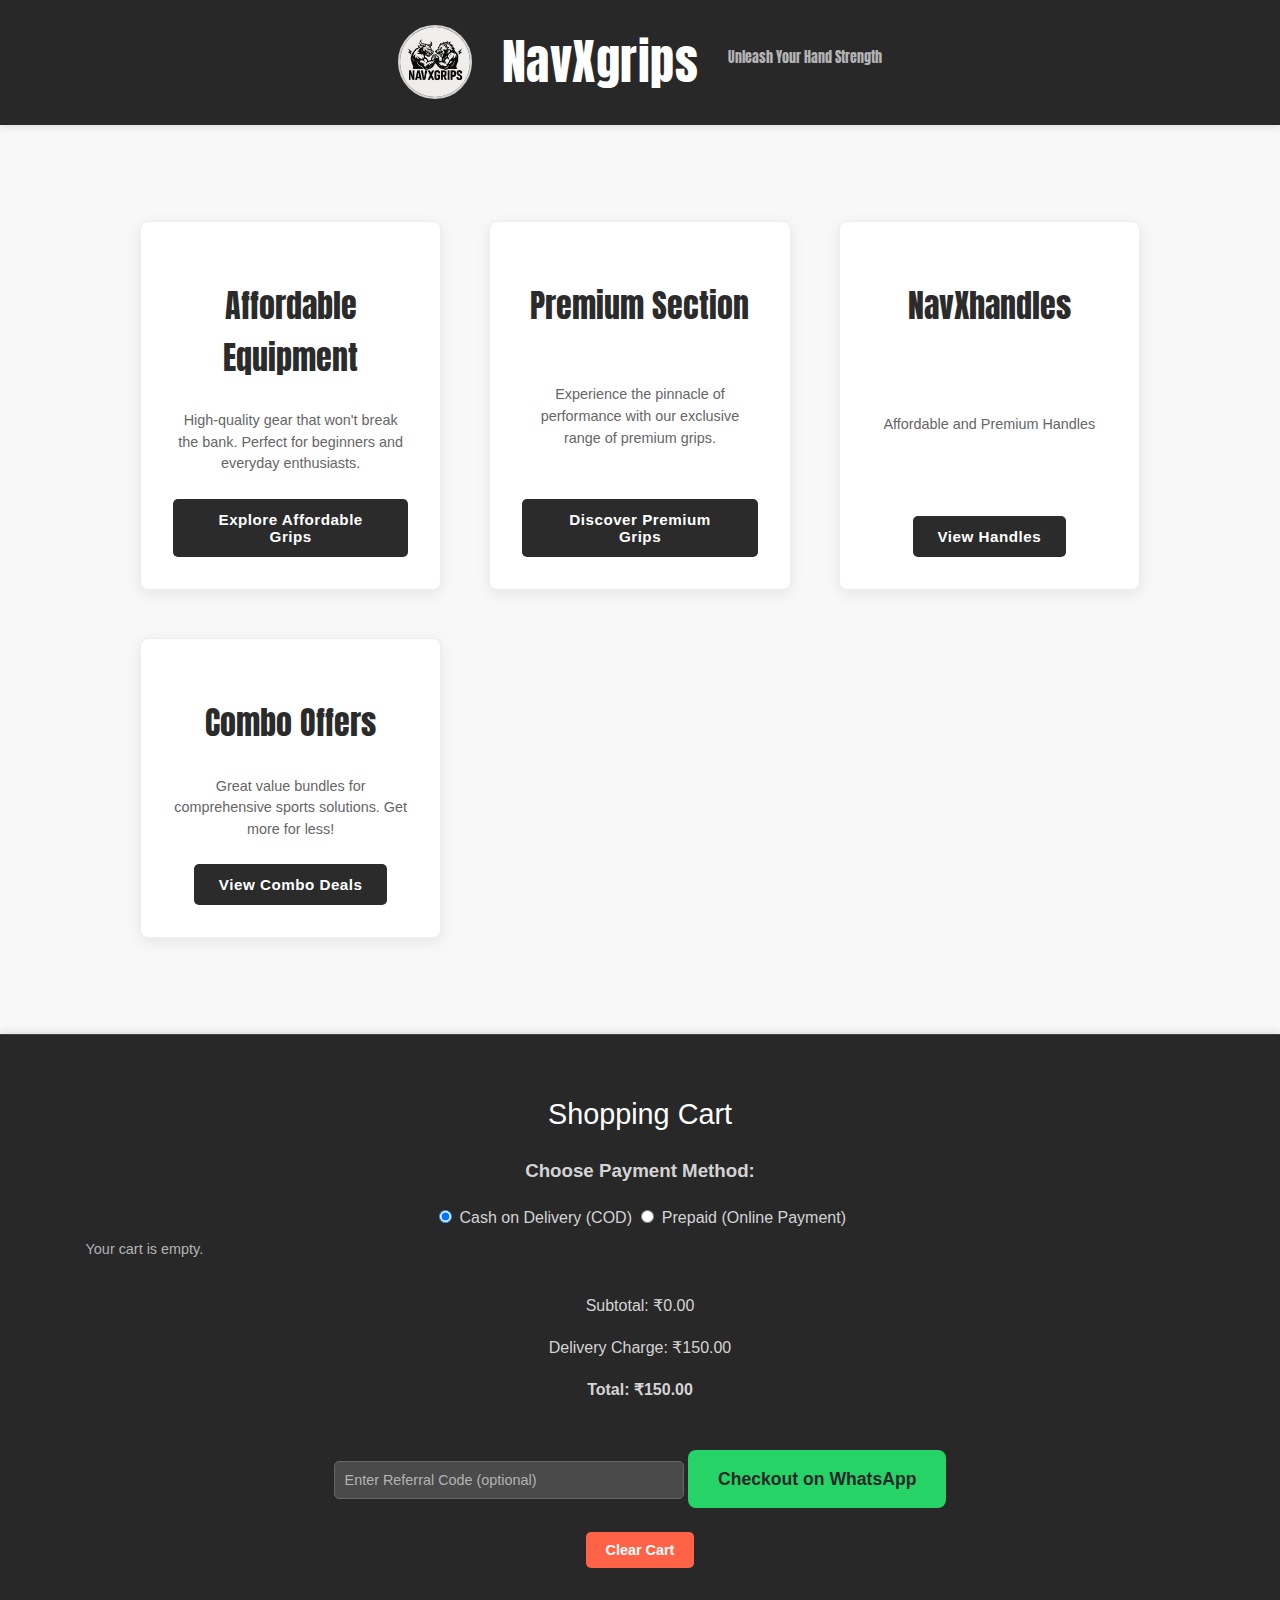
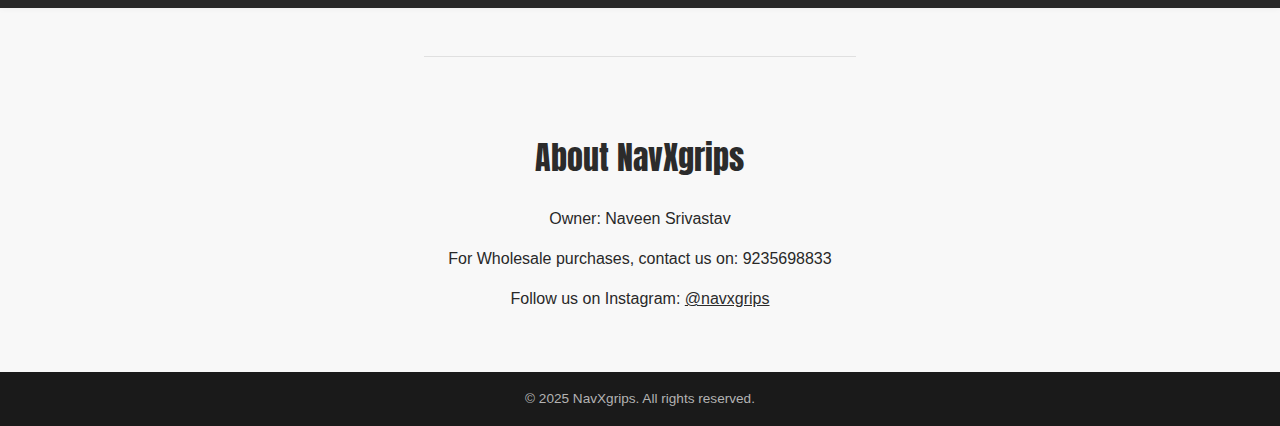
<file: index.html>
<!DOCTYPE html>
<html lang="en">
<head>
    <meta charset="UTF-8">
    <meta name="viewport" content="width=device-width, initial-scale=1.0">
    <title>NavXgrips - Unleash Your Hand Strength</title>
    <link rel="preconnect" href="https://fonts.googleapis.com">
    <link rel="preconnect" href="https://fonts.gstatic.com" crossorigin>
    <link href="https://fonts.googleapis.com/css2?family=Anton&display=swap" rel="stylesheet">
    <link rel="stylesheet" href="./style.css"> <!-- Link to external CSS file -->
</head>
<body class="loaded">
    <header>
        <div class="header-content">
            <img src="logo.jpeg" alt="NavXgrips Logo">
            <h1>NavXgrips</h1>
            <p>Unleash Your Hand Strength</p>
        </div>
    </header>

    <div id="app-container">
        <!-- Home Page Section - Displays category cards -->
        <section id="homepage" class="homepage-sections">
            <a href="./affordable.html" class="section-card">
                <h2>Affordable Equipment</h2>
                <p>High-quality gear that won't break the bank. Perfect for beginners and everyday enthusiasts.</p>
                <button class="btn-explore">Explore Affordable Grips</button>
            </a>

            <a href="./premium.html" class="section-card">
                <h2>Premium Section</h2>
                <p>Experience the pinnacle of performance with our exclusive range of premium grips.</p>
                <button class="btn-explore">Discover Premium Grips</button>
            </a>

            <a href="./navxhandle.html" class="section-card">
                <h2>NavXhandles</h2>
                <p>Affordable and Premium Handles</p>
                <button class="btn-explore">View Handles</button>
            </a>

            <a href="./combo.html" class="section-card">
                <h2>Combo Offers</h2>
                <p>Great value bundles for comprehensive sports solutions. Get more for less!</p>
                <button class="btn-explore">View Combo Deals</button>
            </a>
        </section>
    </div>

    <!-- Cart Section (Common to all pages for consistent experience) -->
    <section class="cart-section">
        <div id="cartPreview">
            <h2>Shopping Cart</h2>

            <!-- Payment Options: Crucial for dynamic delivery charge -->
            <div class="payment-options">
                <h3>Choose Payment Method:</h3>
                <label>
                    <input type="radio" name="paymentMethod" value="cod" checked> Cash on Delivery (COD)
                </label>
                <label>
                    <input type="radio" name="paymentMethod" value="prepaid"> Prepaid (Online Payment)
                </label>
            </div>

            <!-- Cart Items List: Where the items will be rendered -->
            <ul id="cartItems">
                <!-- Cart items will be populated by JavaScript (e.g., "Your cart is empty." or product list) -->
            </ul>

            <!-- Order Summary: Displays subtotal, delivery, and total -->
            <div class="order-summary">
                <p>Subtotal: ₹<span id="cartSubtotal">0.00</span></p>
                <p>Delivery Charge: ₹<span id="deliveryChargeDisplay">0.00</span></p>
                <p><strong id="cartTotal">Total: ₹0.00</strong></p>
            </div>
        </div>

        <!-- Referral Input and WhatsApp Checkout Link -->
        <input type="text" id="referralInput" placeholder="Enter Referral Code (optional)">
        <a id="whatsappLink" class="cart-btn" href="https://wa.me/9235698833?text=I'm%20interested%20in%20placing%20an%20order." target="_blank">Checkout on WhatsApp</a>
        
        <!-- Clear Cart Button -->
        <button id="clearCartBtn">Clear Cart</button>
    </section>

    <!-- About Section -->
    <section id="about-section" class="about-section">
        <h2>About NavXgrips</h2>
        <p>Owner: Naveen Srivastav</p>
        <p>For Wholesale purchases, contact us on: 9235698833</p>
        <p>Follow us on Instagram: <a href="https://www.instagram.com/navxgrips" target="_blank" rel="noopener noreferrer">@navxgrips</a></p>
    </section>

    <footer>
        &copy; 2025 NavXgrips. All rights reserved.
    </footer>

    <script src="./script.js"></script> <!-- Link to external JavaScript file -->
    
    <!-- Notification Popup Element -->
    <div id="notification-popup" class="notification-popup"></div>
</body>
</html>
</file>
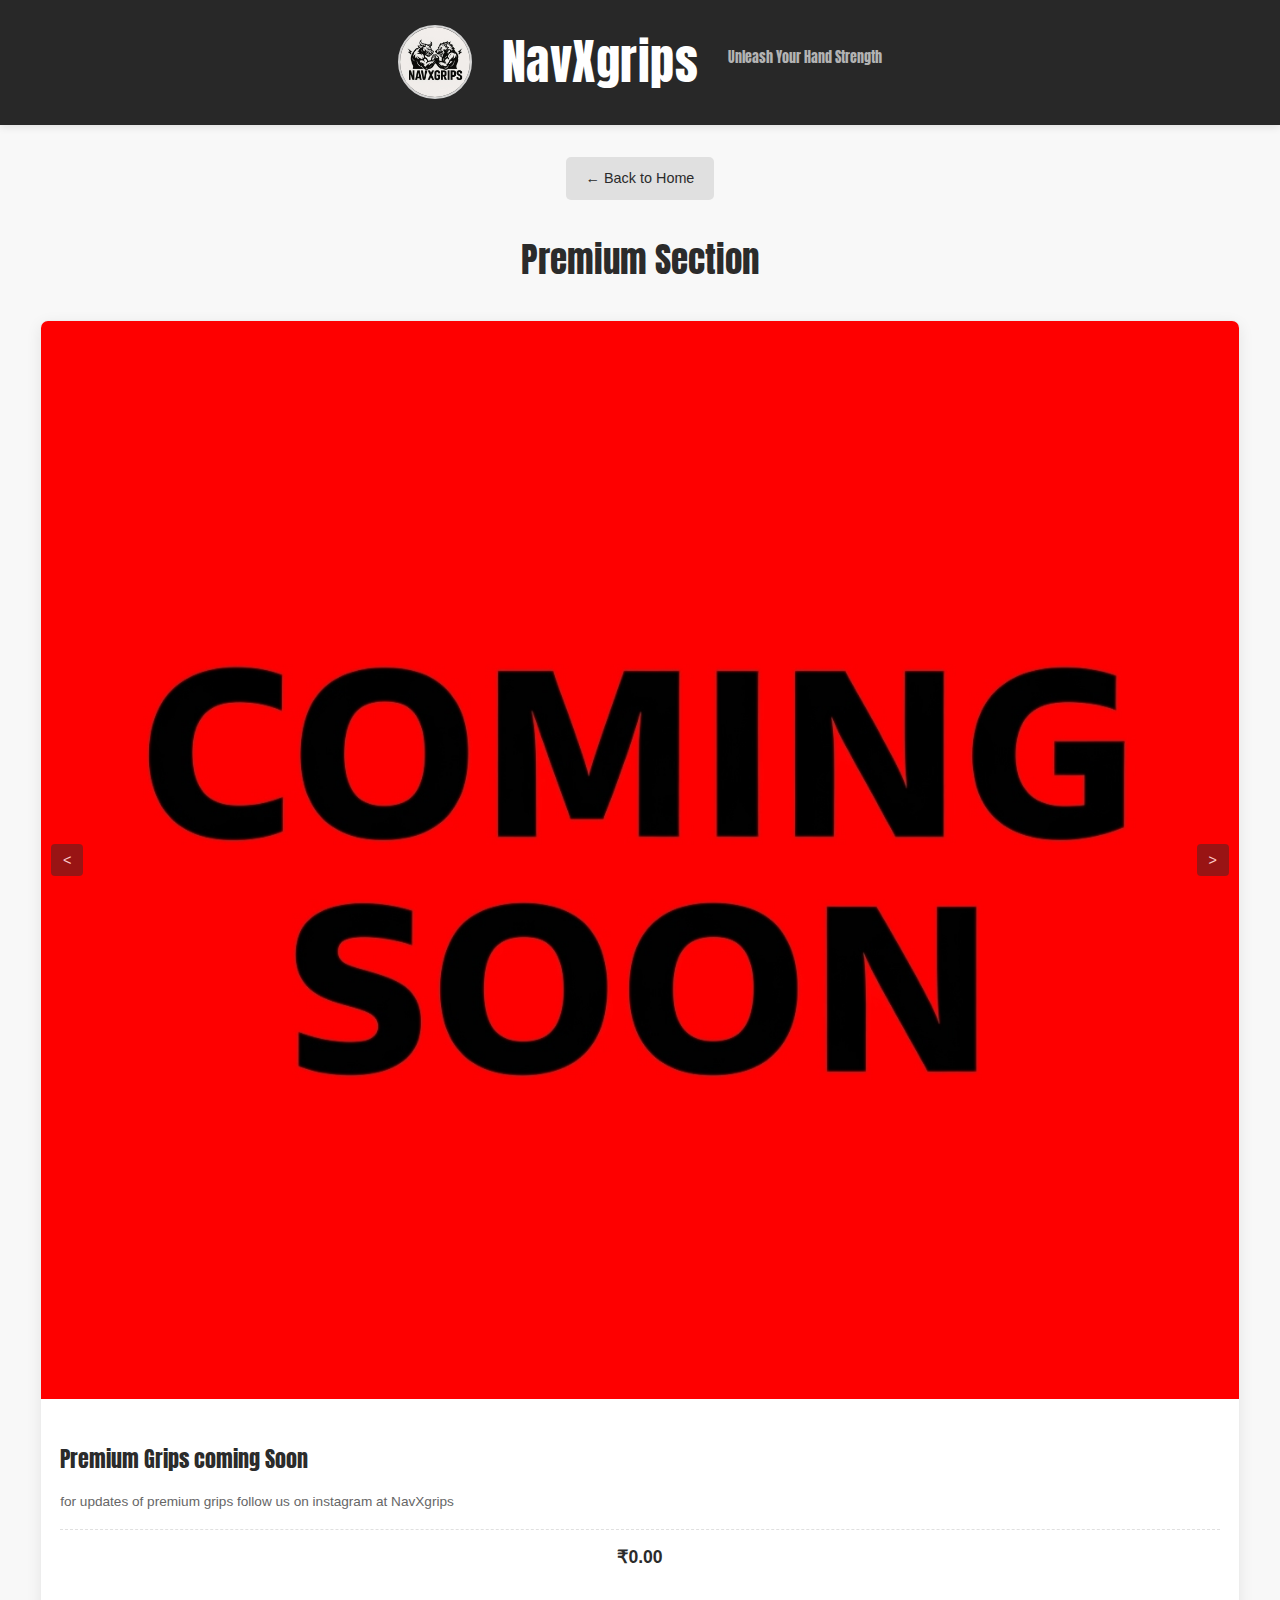
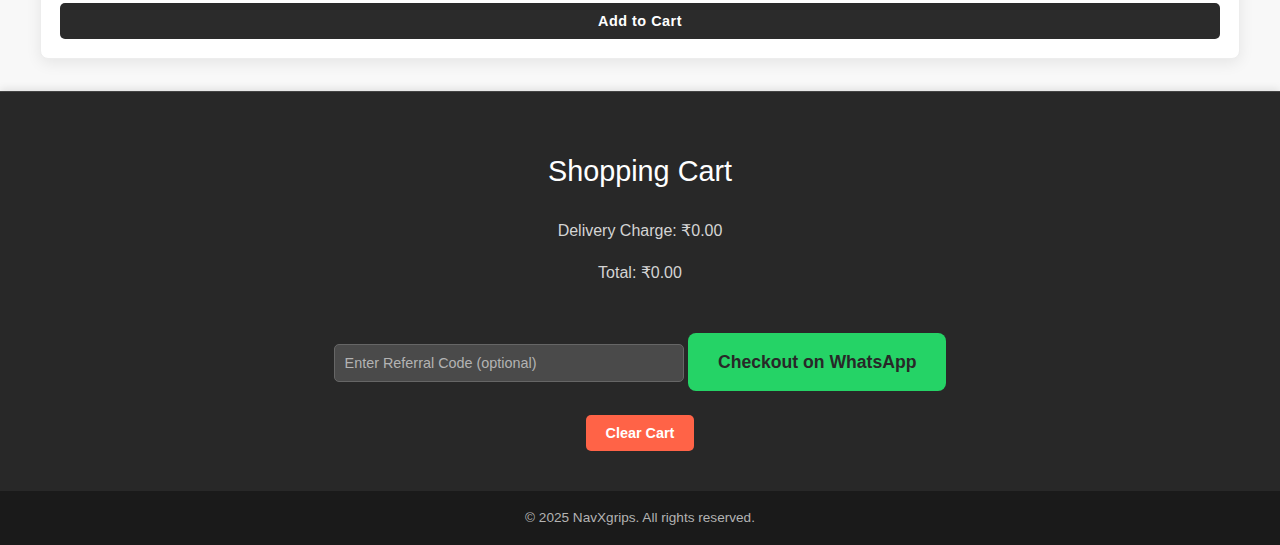
<file: premium.html>
<!DOCTYPE html>
<html lang="en">
<head>
    <meta charset="UTF-8">
    <meta name="viewport" content="width=device-width, initial-scale=1.0">
    <title>NavXgrips - Premium Section</title>
    <link rel="preconnect" href="https://fonts.googleapis.com">
    <link rel="preconnect" href="https://fonts.gstatic.com" crossorigin>
    <link href="https://fonts.googleapis.com/css2?family=Anton&display=swap" rel="stylesheet">
    <link rel="stylesheet" href="./style.css"> <!-- Link to external CSS file -->
</head>
<body class="loaded">
    <header>
        <div class="header-content">
            <img src="logo.jpeg" alt="NavXgrips Logo">
            <h1>NavXgrips</h1>
            <p>Unleash Your Hand Strength</p>
        </div>
    </header>

    <div id="app-container">
        <!-- Premium Products Section -->
        <section id="premium-section" class="product-category-section active">
            <a href="./index.html" class="back-button">&larr; Back to Home</a>
            <h2 class="section-title">Premium Section</h2>
            <div class="products-grid" id="premium-products-grid">
                <!-- Products will be loaded here by JavaScript -->
            </div>
        </section>
    </div>

    <!-- Cart Section (Common to all pages for consistent experience) -->
    <section class="cart-section">
        <div id="cartPreview">
            <h2>Shopping Cart</h2>
            <ul id="cartItems">
            </ul>
            <p id="deliveryChargeDisplay">Delivery Charge: ₹0.00</p>
            <p id="cartTotal">Total: ₹0.00</p>
        </div>
        <input type="text" id="referralInput" placeholder="Enter Referral Code (optional)">
        <a id="whatsappLink" class="cart-btn" href="https://wa.me/9235698833?text=I'm%20interested%20in%20placing%20an%20order." target="_blank">Checkout on WhatsApp</a>
        <button id="clearCartBtn" onclick="clearCart()">Clear Cart</button>
    </section>

    <footer>
        &copy; 2025 NavXgrips. All rights reserved.
    </footer>

    <script src="./script.js"></script> <!-- Link to external JavaScript file -->
    <script>
        // Render premium products and initialize cart when this page loads
        document.addEventListener('DOMContentLoaded', () => {
            renderProducts('premium');
            updateCartDisplay();
        });
    </script>
    <!-- Notification Popup Element -->
    <div id="notification-popup" class="notification-popup"></div>
</body>
</html>
</file>
<file: style.css>
/* Base styles for the body, header, and general layout */
body {
    font-family: sans-serif;
    margin: 0;
    background-color: #F8F8F8; /* Slightly off-white for a softer background */
    color: #282828; /* Very dark grey text for general content */
    line-height: 1.6;
    opacity: 0;
    transition: opacity 0.5s ease-in-out;
    min-height: 100vh; /* Ensures the body takes full viewport height */
    display: flex;
    flex-direction: column; /* Allows footer to stick to the bottom */
}

body.loaded {
    opacity: 1; /* Fade in effect on page load */
}

header {
    background: #282828; /* Solid dark grey header */
    padding: 1.5rem 1rem; /* More vertical padding */
    font-family: 'Anton', sans-serif;
    animation: slideDown 1s ease;
    text-align: center;
    box-shadow: 0 2px 8px rgba(0, 0, 0, 0.1); /* Subtle shadow */
}

@keyframes slideDown {
    from {
        transform: translateY(-100%);
    }
    to {
        transform: translateY(0);
    }
}

header .header-content {
    display: flex;
    align-items: center;
    justify-content: center;
    gap: 15px; /* Increased gap */
    flex-direction: column; /* Stack vertically on small screens */
}

@media (min-width: 768px) { /* Adjust for larger screens (tablets and desktops) */
    header .header-content {
        flex-direction: row; /* Arrange horizontally on larger screens */
        gap: 30px; /* More spacing on desktop */
    }
}

header img {
    height: 70px; /* Slightly smaller logo */
    width: 70px;
    border-radius: 50%;
    object-fit: cover;
    border: 2px solid #D4D4D4; /* Light grey border for logo */
}

header h1 {
    font-size: 2.2rem; /* Slightly smaller main heading */
    margin: 0;
    letter-spacing: 0.5px; /* Reduced letter spacing */
    color: #FFFFFF; /* White for heading */
    font-weight: normal; /* Less bold */
}

@media (min-width: 768px) {
    header h1 {
        font-size: 3rem; /* Larger heading for desktop */
    }
}

header p {
    font-size: 0.9rem; /* Slightly smaller subheading */
    margin-top: 0.3rem;
    font-weight: 300;
    text-align: center;
    color: #B3B3B3; /* Medium grey for subheading */
}

/* Homepage Sections - Layout for the three main categories */
.homepage-sections {
    display: grid;
    grid-template-columns: 1fr; /* Single column on mobile */
    gap: 2rem; /* Increased gap for more whitespace */
    padding: 2rem 1.5rem; /* More padding around sections */
    max-width: 1000px; /* Max width for content, slightly smaller */
    margin: 3rem auto; /* Increased vertical margin */
    flex-grow: 1; /* Allows this section to take up available space */
    animation: fadeIn 1s ease;
}

@media (min-width: 768px) { /* Two columns for tablets */
    .homepage-sections {
        grid-template-columns: repeat(auto-fit, minmax(280px, 1fr));
        gap: 3rem; /* Even more gap */
        padding: 3rem 2rem;
    }
}

@media (min-width: 1024px) { /* Three columns for larger desktops */
    .homepage-sections {
        grid-template-columns: repeat(3, 1fr);
    }
}

/* Styling for individual category cards on the homepage */
.section-card {
    background: #FFFFFF; /* White background for cards */
    border-radius: 8px; /* Slightly less rounded corners */
    padding: 2rem; /* More internal padding */
    box-shadow: 0 4px 15px rgba(0, 0, 0, 0.08); /* Lighter, softer shadow */
    text-align: center;
    cursor: pointer;
    transition: transform 0.2s ease-out, box-shadow 0.2s ease-out;
    display: flex;
    flex-direction: column;
    justify-content: space-between;
    align-items: center;
    text-decoration: none; /* Remove underline from <a> tag */
    color: inherit; /* Inherit text color from parent */
    border: 1px solid #EDEDED; /* Very subtle light grey border */
}

.section-card:hover {
    transform: translateY(-5px); /* Subtle lift on hover */
    box-shadow: 0 8px 25px rgba(0, 0, 0, 0.15); /* More prominent shadow on hover */
}

.section-card h2 {
    font-family: 'Anton', sans-serif;
    font-size: 1.6rem; /* Slightly smaller title */
    color: #2B2B2B; /* Dark grey for card titles */
    margin-bottom: 0.8rem;
    font-weight: normal;
}

@media (min-width: 768px) {
    .section-card h2 {
        font-size: 2rem;
    }
}

.section-card p {
    font-size: 0.9rem; /* Smaller description text */
    color: #666666; /* Medium grey for card descriptions */
    margin-bottom: 1.5rem; /* More space below description */
    line-height: 1.5;
}

.section-card .btn-explore {
    background: #2B2B2B; /* Dark grey for button */
    color: #FFFFFF; /* White text for button */
    padding: 12px 25px; /* More padding for a bolder button */
    border: none;
    border-radius: 5px;
    cursor: pointer;
    font-size: 0.95rem; /* Slightly larger font */
    font-weight: 600; /* Semi-bold */
    transition: background 0.2s ease-out, transform 0.1s ease-out;
    letter-spacing: 0.5px;
}

.section-card .btn-explore:hover {
    background: #4A4A4A; /* Slightly lighter dark grey on hover */
    transform: translateY(-2px);
}

/* Product Listing Sections - for Affordable, Premium, Combo pages */
.product-category-section {
    padding: 2rem 1.5rem; /* Consistent padding */
    flex-grow: 1;
}

.product-category-section .section-title {
    font-family: 'Anton', sans-serif;
    font-size: 2.2rem;
    color: #2B2B2B; /* Dark grey for section titles */
    text-align: center;
    margin-bottom: 2rem; /* More space below title */
    margin-top: 1.5rem;
    font-weight: normal;
}

.product-category-section .back-button {
    background: #E0E0E0; /* Lighter grey for back button */
    color: #2B2B2B; /* Dark grey text */
    padding: 10px 20px;
    border: none;
    border-radius: 5px;
    cursor: pointer;
    font-size: 0.9rem;
    margin-bottom: 2rem; /* More space below button */
    display: block; /* Make it block to center */
    margin-left: auto;
    margin-right: auto;
    width: fit-content; /* Adjust width to content */
    text-decoration: none; /* Remove underline from <a> tag */
    transition: background 0.2s ease-out, transform 0.1s ease-out;
    font-weight: 500;
}

.product-category-section .back-button:hover {
    background: #D4D4D4; /* Slightly darker light grey on hover */
    transform: translateY(-2px);
}

/* Grid for products within category sections */
.products-grid {
    display: grid;
    grid-template-columns: repeat(auto-fit, minmax(280px, 1fr)); /* Responsive grid for products */
    gap: 2rem; /* More space between products */
    padding: 0 1rem; /* Adjust padding for inner grid */
    max-width: 1200px; /* Align with general content width */
    margin: 0 auto;
}

@media (min-width: 768px) {
    .products-grid {
        grid-template-columns: repeat(auto-fit, minmax(300px, 1fr));
        gap: 2.5rem;
    }
}

/* Styling for individual product cards */
.product {
    background: #FFFFFF; /* White background for product cards */
    border-radius: 8px;
    overflow: hidden;
    box-shadow: 0 4px 15px rgba(0, 0, 0, 0.08); /* Softer shadow */
    transition: transform 0.2s ease-out, box-shadow 0.2s ease-out;
    display: flex;
    flex-direction: column; /* Stack image and info vertically */
    border: 1px solid #EDEDED; /* Very subtle light grey border */
}

.product:hover {
    transform: translateY(-5px);
    box-shadow: 0 8px 25px rgba(0, 0, 0, 0.15);
}

.product-slider {
    position: relative;
    width: 100%;
    padding-top: 90%; /* Maintain a 4:3 aspect ratio for images */
    overflow: hidden;
    background-color: #EEEEEE; /* Placeholder background for images */
}

.product-slider img {
    position: absolute;
    top: 0;
    left: 0;
    width: 100%;
    height: 100%;
    object-fit: cover;
    opacity: 0;
    transition: opacity 0.4s ease-in-out;
}

.product-slider img.active {
    opacity: 1; /* Show active image */
}

.slider-controls {
    position: absolute;
    top: 50%;
    left: 0;
    right: 0;
    transform: translateY(-50%);
    display: flex;
    justify-content: space-between;
    padding: 0 10px;
    z-index: 10;
}

.slider-controls button {
    background: rgba(43, 43, 43, 0.6); /* Slightly more opaque dark grey */
    color: #FFFFFF; /* White text */
    border: none;
    padding: 8px 12px;
    border-radius: 4px; /* Slightly smaller border radius */
    cursor: pointer;
    font-size: 0.9rem;
    opacity: 0.8;
    transition: opacity 0.2s ease, background 0.2s ease;
}

.slider-controls button:hover {
    opacity: 1;
    background: rgba(43, 43, 43, 0.8);
}

.prev-btn, .next-btn {
    -webkit-tap-highlight-color: transparent; /* Remove tap highlight on mobile */
}

.product-info {
    padding: 1.2rem; /* More padding inside product info */
    flex-grow: 1; /* Allows info section to fill remaining space */
    display: flex;
    flex-direction: column;
    justify-content: space-between;
}

.product h3 {
    font-family: 'Anton', sans-serif;
    font-size: 1.2rem; /* Smaller product title */
    color: #2B2B2B; /* Dark grey for product names */
    margin-bottom: 0.5rem;
    font-weight: normal;
}

@media (min-width: 768px) {
    .product h3 {
        font-size: 1.4rem;
    }
}

.product p {
    font-size: 0.85rem; /* Smaller description text */
    color: #666666; /* Medium grey for descriptions */
    margin: 0.4rem 0 1rem; /* More space below description */
}

.product .price-info {
    margin-top: auto; /* Pushes price and button to the bottom */
    padding-top: 0.8rem; /* More space above price */
    border-top: 1px dashed #E0E0E0; /* Subtle dashed border */
    text-align: center;
}

.product .price-info strong {
    color: #2B2B2B; /* Dark grey for current price */
    font-size: 1.1rem; /* Slightly smaller price */
    font-weight: 600; /* Semi-bold */
}

.product .price-info span {
    text-decoration: line-through;
    color: #999999; /* Medium grey for original price (strikethrough) */
    font-size: 0.8rem; /* Smaller original price */
    margin-right: 0.5rem;
}

.btn-add {
    background: #2B2B2B; /* Dark grey for Add to Cart button */
    color: #FFFFFF; /* White text */
    padding: 10px 15px; /* Consistent button padding */
    border: none;
    border-radius: 5px;
    cursor: pointer;
    margin-top: 1rem; /* More space above button */
    font-size: 0.9rem;
    font-weight: 600;
    transition: background 0.2s ease-out, transform 0.1s ease-out;
    width: 100%; /* Full width button for better mobile usability */
    letter-spacing: 0.5px;
}

.btn-add:hover {
    background: #4A4A4A; /* Slightly lighter dark grey on hover */
    transform: translateY(-2px);
}

/* Cart Section Styling */
.cart-section {
    text-align: center;
    padding: 2rem 1.5rem; /* More padding */
    margin-top: auto; /* Pushes cart to the bottom if content is short */
    background-color: #282828; /* Very dark grey for cart section background */
    border-top: 1px solid #444444; /* Darker grey accent border */
    box-shadow: 0 -2px 8px rgba(0, 0, 0, 0.1); /* Subtle top shadow */
}

#cartPreview {
    color: #D4D4D4; /* Light grey for general cart text */
}

#cartPreview h2 {
    color: #FFFFFF; /* White for cart heading */
    margin-bottom: 1rem; /* More space */
    font-size: 1.8rem; /* Larger cart heading */
    font-weight: normal;
}

#cartItems {
    list-style: none;
    padding: 0;
    margin: 0 auto 1.5rem; /* More margin below cart items */
    max-width: 90%;
    text-align: left;
    word-wrap: break-word; /* Prevents overflow for long item names */
}

#cartItems li {
    padding: 8px 0; /* More vertical padding for list items */
    font-size: 0.9rem;
    display: flex;
    justify-content: space-between;
    align-items: center;
    border-bottom: 1px dashed #444444; /* Subtle dashed separator */
}

#cartItems li:last-child {
    border-bottom: none; /* No border for the last item */
}

#cartItems li .remove-item {
    background: none;
    border: none;
    color: #FF6347; /* Tomato (a bright red for remove button) - still stands out */
    font-size: 1.3rem; /* Slightly larger remove icon */
    cursor: pointer;
    margin-left: 10px;
    transition: color 0.2s ease;
}

#cartItems li .remove-item:hover {
    color: #E63D2A; /* Darker red on hover */
}

#referralInput {
    margin-top: 1.5rem; /* More space above input */
    padding: 10px; /* More padding */
    width: calc(100% - 40px); /* Adjust width */
    max-width: 350px; /* Max width for input */
    border-radius: 5px;
    border: 1px solid #666666; /* Subtle grey border */
    font-size: 0.9rem;
    background-color: #4A4A4A; /* Darker background for input */
    color: #FFFFFF; /* White text for input */
    box-sizing: border-box; /* Include padding in the width calculation */
    outline: none; /* Remove default outline */
}

#referralInput::placeholder {
    color: #B3B3B3; /* Light grey placeholder */
}

.cart-btn {
    display: inline-block;
    margin-top: 2rem; /* More space above button */
    background: #25D366; /* WhatsApp green (kept for branding) */
    color: #282828; /* Dark grey text for WhatsApp button */
    padding: 15px 30px; /* Larger button */
    font-size: 1.1rem; /* Larger font */
    border-radius: 8px; /* More rounded */
    text-align: center;
    text-decoration: none;
    transition: background 0.2s ease-out, transform 0.1s ease-out;
    font-weight: 600;
}

.cart-btn:hover {
    background: #1DA851; /* Darker green on hover */
    transform: translateY(-2px);
}

#clearCartBtn {
    display: block;
    margin: 1.5rem auto 0.5rem; /* Consistent spacing */
    background: #FF6347; /* Tomato (a bright red for Clear Cart button) */
    color: #FFFFFF; /* White text */
    padding: 10px 20px;
    border: none;
    border-radius: 5px;
    cursor: pointer;
    font-size: 0.9rem;
    font-weight: 600;
    transition: background 0.2s ease-out, transform 0.1s ease-out;
}

#clearCartBtn:hover {
    background: #E63D2A; /* Darker red on hover */
    transform: translateY(-2px);
}

footer {
    background: #1A1A1A; /* Even darker grey for footer */
    padding: 1rem; /* More padding */
    text-align: center;
    font-size: 0.85rem;
    color: #B3B3B3; /* Medium grey text for footer */
    margin-top: auto; /* Pushes footer to the very bottom */
}

/* Styles for the notification popup */
.notification-popup {
    position: fixed; /* Fixed position relative to the viewport */
    bottom: 30px; /* Further from the bottom */
    left: 50%; /* Center horizontally */
    transform: translateX(-50%); /* Adjust for perfect centering */
    background-color: rgba(43, 43, 43, 0.95); /* Dark grey with higher transparency */
    color: #fff; /* White text */
    padding: 15px 25px; /* More padding inside the popup */
    border-radius: 6px; /* Slightly less rounded corners */
    box-shadow: 0 5px 20px rgba(0, 0, 0, 0.2); /* More prominent shadow */
    z-index: 1000; /* Ensure it's above other content */
    opacity: 0; /* Initially hidden */
    visibility: hidden; /* Hidden from screen readers initially */
    transition: opacity 0.4s ease-in-out, visibility 0.4s ease-in-out; /* Smooth transition */
    font-size: 1rem; /* Readable font size */
    text-align: center;
    min-width: 250px; /* Increased minimum width */
    max-width: 90%; /* Max width for responsiveness */
    font-weight: 500;
}

/* Class to show the notification popup */
.notification-popup.show {
    opacity: 1;
    visibility: visible;
}

/* Media query for smaller screens to adjust position if needed */
@media (max-width: 600px) {
    .notification-popup {
        width: calc(100% - 60px); /* More margin on very small screens */
        bottom: 20px; /* Closer to the bottom on mobile */
    }
}

/* Styling for the new About Section */
.about-section {
    background-color: #F8F8F8; /* Same as body background for continuity */
    color: #282828; /* Dark grey text */
    padding: 3rem 1.5rem; /* Ample padding */
    text-align: center;
    max-width: 1000px; /* Align with main content width */
    margin: 3rem auto 0; /* Centered, with margin above */
    border-top: 1px solid #E0E0E0; /* Subtle top border */
}

.about-section h2 {
    font-family: 'Anton', sans-serif;
    font-size: 2rem;
    color: #2B2B2B; /* Dark grey heading */
    margin-bottom: 1.5rem;
    font-weight: normal;
}

.about-section p {
    font-size: 1rem;
    margin-bottom: 0.8rem;
    line-height: 1.5;
}

.about-section a {
    color: #2B2B2B; /* Dark grey link color */
    text-decoration: underline;
    transition: color 0.2s ease-out;
}

.about-section a:hover {
    color: #666666; /* Medium grey on hover */
}
</file>
